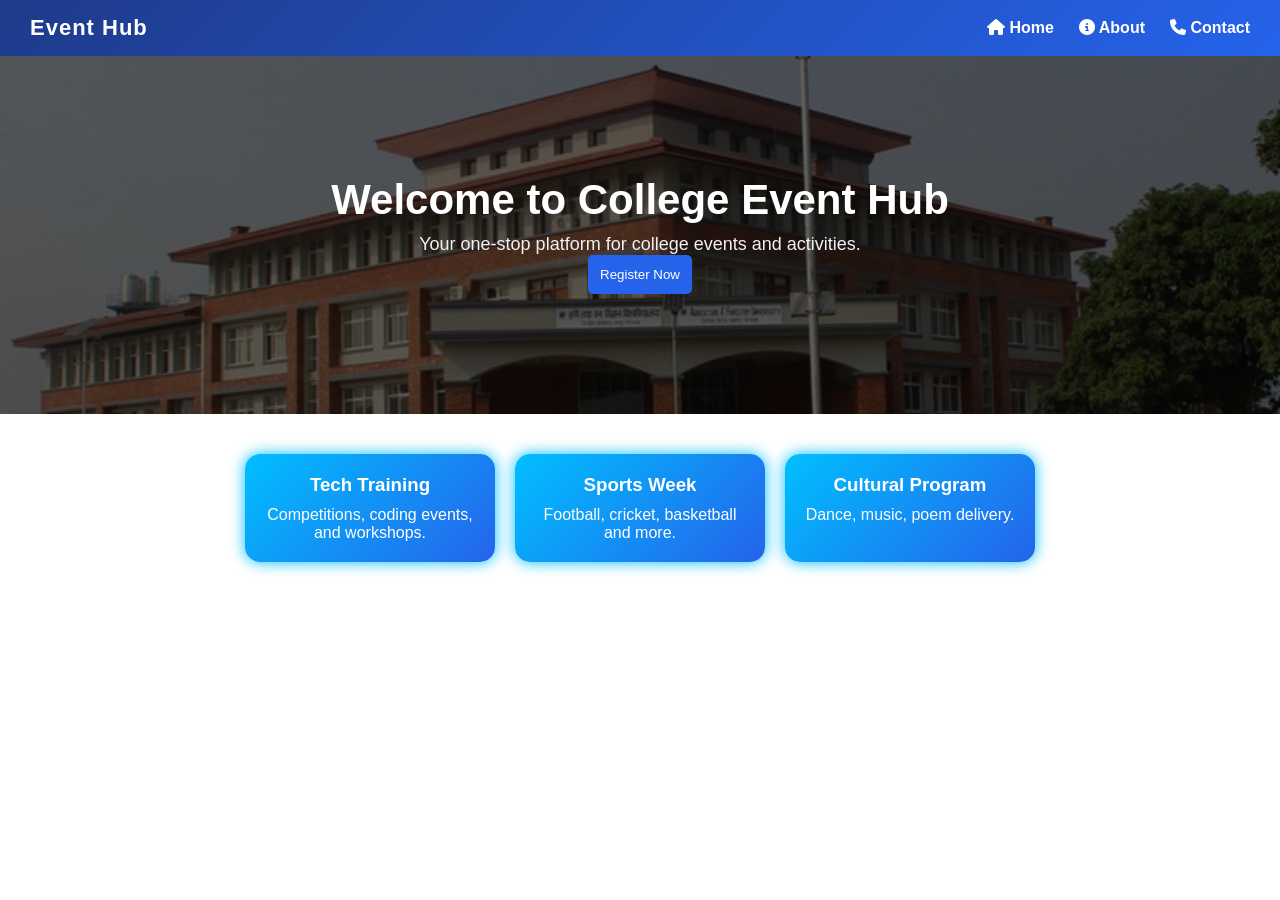
<file: index.html>
<!DOCTYPE html>
<html lang="en">
<head>
    <meta charset="UTF-8">
    <meta name="viewport" content="width=device-width, initial-scale=1.0">
    <title>College Event Hub - Home</title>

    <link rel="stylesheet" href="style.css">

    <link rel="stylesheet"
    href="https://cdnjs.cloudflare.com/ajax/libs/font-awesome/6.5.1/css/all.min.css">
</head>

<body>

    <nav>
        <h2>Event Hub</h2>

        <ul>
            <li><a href="index.html"><i class="fas fa-home"></i> Home</a></li>
            <li><a href="about.html"><i class="fas fa-info-circle"></i> About</a></li>
            <li><a href="contact.html"><i class="fas fa-phone"></i> Contact</a></li>
        </ul>
    </nav>

    <section class="hero">
        <h1>Welcome to College Event Hub</h1>
        <p>Your one-stop platform for college events and activities.</p>

        <button onclick="showMessage()">Register Now</button>
    </section>

    <section class="events">

        <div class="card">
            <h3>Tech Training</h3>
            <p>Competitions, coding events, and workshops.</p>
        </div>

        <div class="card">
            <h3>Sports Week</h3>
            <p>Football, cricket, basketball and more.</p>
        </div>

        <div class="card">
            <h3>Cultural Program</h3>
            <p>Dance, music, poem delivery.</p>
        </div>

    </section>

    <script src="javas.js"></script>

</body>
</html>
</file>
<file: style.css>
* {
    margin: 0;
    padding: 0;
    box-sizing: border-box;
    font-family: Arial, sans-serif;
}

/* ===== NAVBAR ===== */
nav {
    background: linear-gradient(135deg, #1e3a8a, #2563eb);
    color: white;
    display: flex;
    justify-content: space-between;
    align-items: center;
    padding: 15px 30px;
    box-shadow: 0 4px 10px rgba(0,0,0,0.2);
}

nav h2 {
    font-size: 22px;
    letter-spacing: 1px;
}

nav ul {
    list-style: none;
    display: flex;
}

nav ul li {
    margin-left: 25px;
}

nav a {
    text-decoration: none;
    color: white;
    font-weight: bold;
    transition: 0.3s;
}

nav a:hover {
    color: #facc15;
}

/* ===== HERO SECTION ===== */
.hero {
    text-align: center;
    padding: 120px 20px;
    color: white;

    /* Background Image */
    background-image: url("clz.jpg");
    background-size: cover;
    background-position: center;
    background-repeat: no-repeat;

    /* Dark overlay effect */
    position: relative;
}

/* Dark overlay layer */
.hero::before {
    content: "";
    position: absolute;
    top: 0;
    left: 0;
    width: 100%;
    height: 100%;
    background: rgba(0, 0, 0, 0.6);
}

/* Keep text above overlay */
.hero h1,
.hero p,
.hero button {
    position: relative;
    z-index: 1;
}

.hero h1 {
    font-size: 42px;
    margin-bottom: 10px;
}

.hero p {
    font-size: 18px;
    color: #f1f1f1;
}
/* ===== EVENT CARDS ===== */
.events {
    display: flex;
    justify-content: center;
    gap: 20px;
    flex-wrap: wrap;
    padding: 40px 20px;
    background: white;
}

.card {
    width: 250px;
    padding: 20px;
    border-radius: 15px;
    text-align: center;

    background: linear-gradient(135deg, #00bfff, #2563eb);
    color: white;

    box-shadow: 0 0 15px #00bfff;
    transition: all 0.3s ease;
}

.card h3 {
    margin-bottom: 10px;
}

.card:hover {
    background: linear-gradient(135deg, #0096c7, #1e3a8a);

    box-shadow:
        0 0 15px #0096c7,
        0 0 25px #0096c7;

    transform: translateY(-8px);
}

/* ===== CONTAINER (ABOUT + CONTACT) ===== */
.container {
    padding: 50px 20px;
    max-width: 800px;
    margin: auto;
}

.container h1 {
    margin-bottom: 20px;
    color: #1e3a8a;
}

/* ===== FORM ===== */
form {
    display: flex;
    flex-direction: column;
}

input, textarea {
    margin: 10px 0;
    padding: 12px;
    border: 1px solid #ccc;
    border-radius: 5px;
    outline: none;
    transition: 0.3s;
}

input:focus, textarea:focus {
    border-color: #2563eb;
    box-shadow: 0 0 5px rgba(37,99,235,0.3);
}

button {
    padding: 12px;
    background: #2563eb;
    color: white;
    border: none;
    border-radius: 5px;
    cursor: pointer;
    transition: 0.3s;
}

button:hover {
    background: #1e3a8a;
}

/* ===== RESPONSIVE ===== */
@media (max-width: 768px) {

    nav {
        flex-direction: column;
        text-align: center;
    }

    nav ul {
        flex-direction: column;
        margin-top: 10px;
    }

    nav ul li {
        margin: 10px 0;
    }

    .events {
        flex-direction: column;
        align-items: center;
    }
}
</file>
